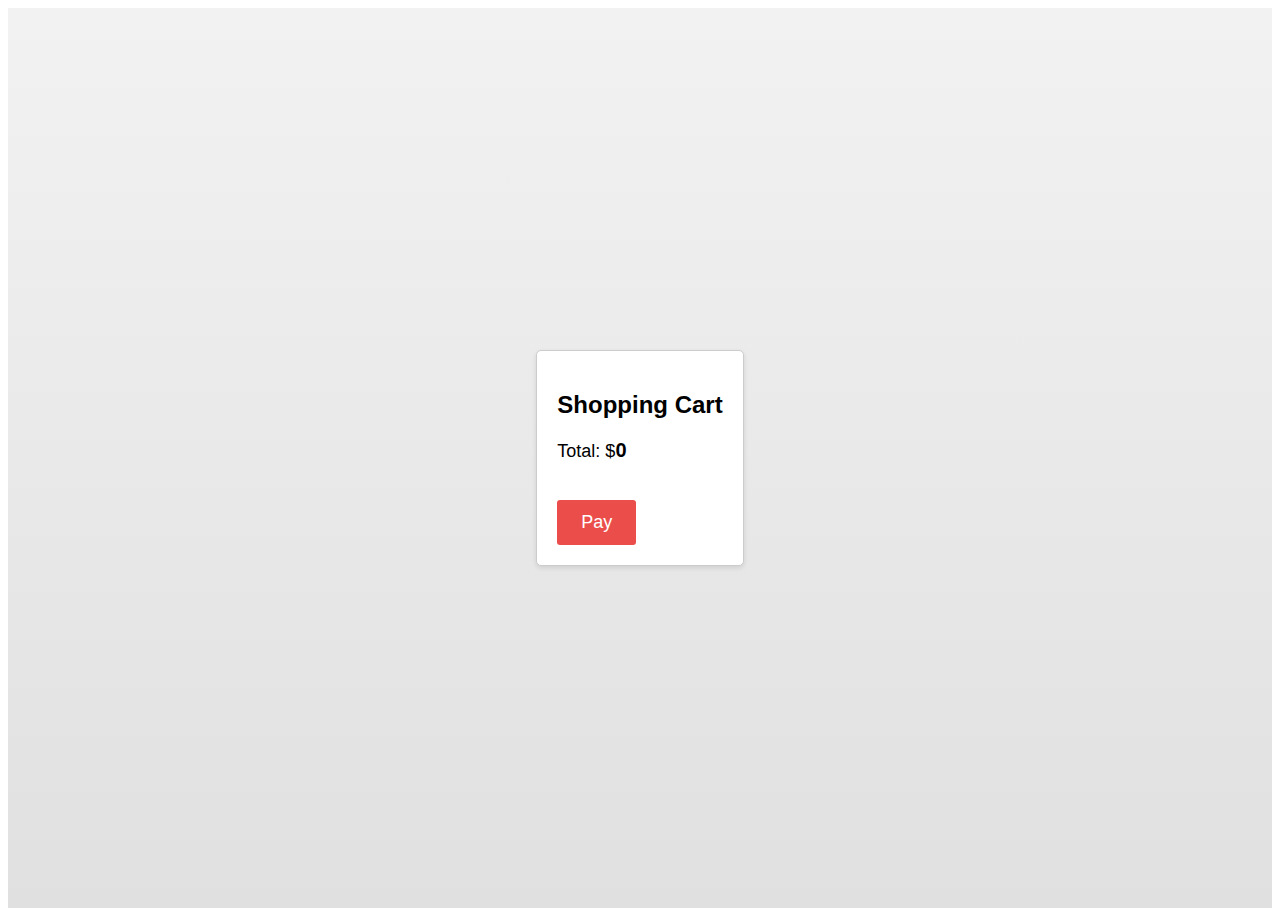
<file: ASM2-Cô Hạnh/cart.html>
<!DOCTYPE html>
<html lang="en">
<head>
    <meta charset="UTF-8">
    <meta name="viewport" content="width=device-width, initial-scale=1.0">
    <title>Shopping cart</title>
    <link rel="stylesheet" href="cart.css">
</head>
<body>
    <div class="money"> 
        <!-- -- b3 -->  
        <div class="money-cart">
            <h2>Shopping Cart</h2>
            <ul id="cart-items"></ul>
            <p>Total: $<span id="total-price">0</span></p> <!-- Added default total price -->
            <button class="btnmoney" id="checkout-btn">Pay</button>
        </div>
    </div>
    <script src="cart.js"></script>
    <!-- B3 -->
</body>
</html>
</file>
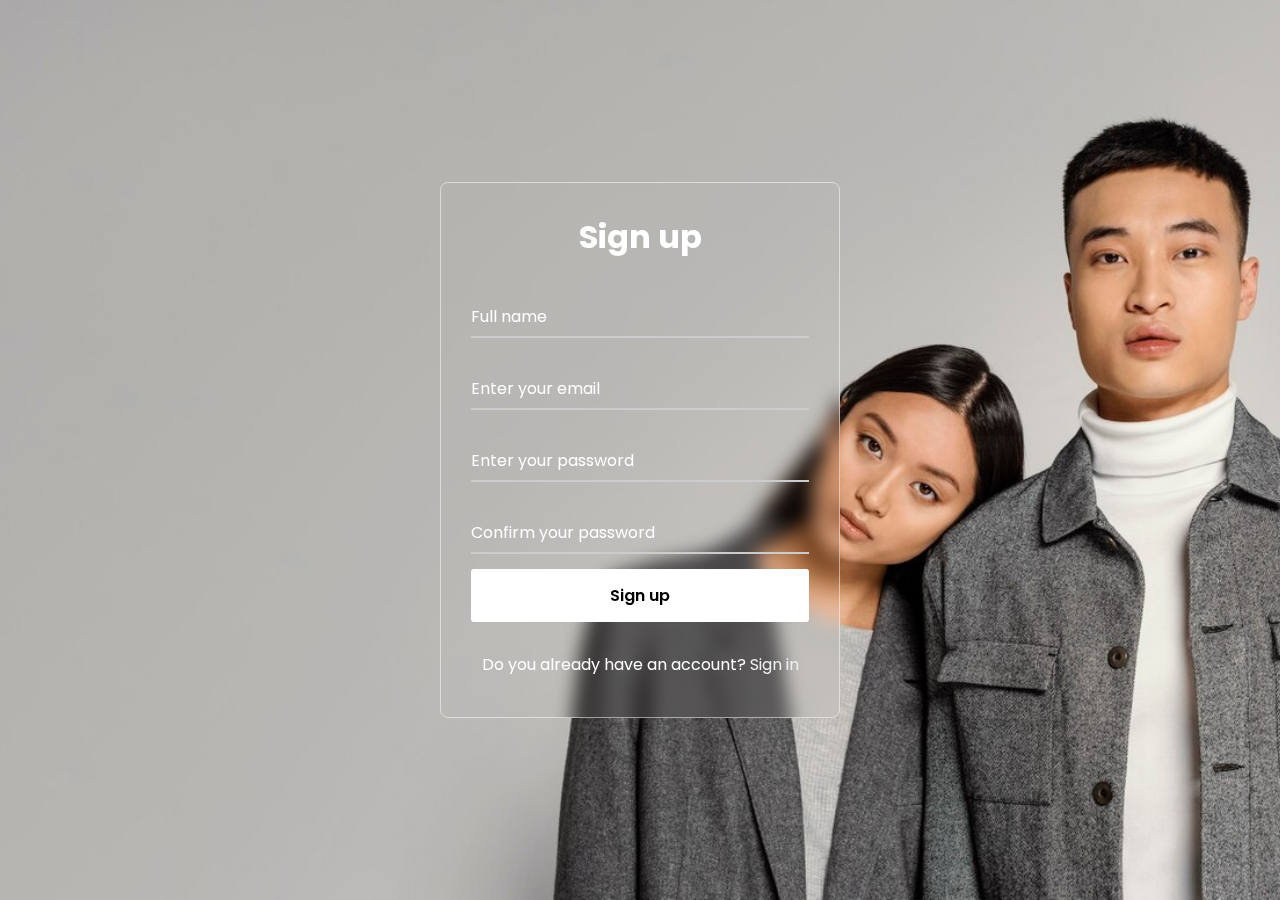
<file: ASM2-Cô Hạnh/signup.html>
<!DOCTYPE html>
<html lang="en">
<head>
    <meta charset="UTF-8">
    <meta name="viewport" content="width=device-width, initial-scale=1.0">
    <title>Sign up</title>
    <link rel="stylesheet" href="signup.css">
</head>
<body>
    <div class="wrapper">
        <form action="#">
          <h2> Sign up </h2>
          <div class="input-field">
            <input type="fullname" required id="input-signup-name">
            <label>Full name</label>
          </div>
            <div class="input-field">
            <input type="text" required id = "input-signup-email">
            <label>Enter your email</label >
          </div>
          <div class="input-field">
            <input type="password" required id = "input-signup-password">
            <label>Enter your password</label>
          </div>
          <div class="input-field">
            <input type="password" required id = "input-signup-confirm-password">
            <label>Confirm your password</label>
          </div>
          <button type="submit" class="signup__signInButton">Sign up</button>
          <div class="register">
            <p> Do you already have an account? <a href="signin.html"> Sign in </a></p>
          </div>
        </form>
    </div>

    <script src="signup.js"></script>
</body>
</html>
</file>
<file: ASM2-Cô Hạnh/cart.css>
.money {
    display: flex;
    justify-content: center;
    align-items: center;
    height: 100vh;
    font-family: Arial, sans-serif;
    background: linear-gradient(to bottom, #f2f2f2, #e0e0e0);
}

.money-cart {
    border: 1px solid #ccc;
    margin: 0 auto;
    padding: 20px;
    max-width: 400px;
    border-radius: 5px;
    box-shadow: 0 2px 5px rgba(0, 0, 0, 0.1);
    background-color: #fff;
}

.money-cart h2 {
    font-size: 24px;
    margin-bottom: 20px;
}

.money-cart ul {
    list-style-type: none;
    padding: 0;
}

.money-cart p {
    font-size: 18px;
    margin-top: 10px;
}

.money-cart #total-price {
    font-weight: bold;
    font-size: 20px;
}

.money-cart .input-money {
    width: 100%;
    padding: 10px;
    font-size: 16px;
    border: 1px solid #ccc;
    border-radius: 3px;
    margin-bottom: 10px;
}

.money-cart .btnmoney {
    background-color: #eb4d4b;
    color: white;
    border: none;
    padding: 12px 24px;
    text-align: center;
    text-decoration: none;
    display: inline-block;
    font-size: 18px;
    margin-top: 20px;
    cursor: pointer;
    border-radius: 3px;
    transition: background-color 0.3s ease;
}

.money-cart .btnmoney:hover {
    background-color: #130f40;
}
</file>
<file: ASM2-Cô Hạnh/signup.css>
@import url('https://fonts.googleapis.com/css2?family=Poppins:ital,wght@0,100;0,300;0,400;0,500;0,600;1,100;1,300&display=swap');
* {
    margin: 0;
    padding: 0;
    box-sizing: border-box;
    font-family: 'Poppins', sans-serif;
}
body {
    display: flex;
    justify-content: center;
    align-items: center;
    min-height: 100vh;
    width: 100%;
    padding: 0 10px;
}

body::before {
    content: "";
    position: absolute;
    width: 100%;
    height: 100%;
    background: url("image/bg.jpg"), #000;
    background-position: center;
    background-size: cover;
  }
  .wrapper {
    width: 400px;
    border-radius: 8px;
    padding: 30px;
    text-align: center;
    border: 1px solid rgba(255, 255, 255, 0.5);
    backdrop-filter: blur(9px);
    -webkit-backdrop-filter: blur(9px);
  }
  form {
    display: flex;
    flex-direction: column;
  }
  h2 {
    font-size: 2rem;
    margin-bottom: 20px;
    color: #fff;
  }
  .input-field {
    position: relative;
    border-bottom: 2px solid #ccc;
    margin: 15px 0;
  }
  .input-field label {
    position: absolute;
    top: 50%;
    left: 0;
    transform: translateY(-50%);
    color: #fff;
    font-size: 16px;
    pointer-events: none;
    transition: 0.15s ease;
  }
  .input-field input {
    width: 100%;
    height: 40px;
    background: transparent;
    border: none;
    outline: none;
    font-size: 16px;
    color: #fff;
  }
  .input-field input:focus~label,
  .input-field input:valid~label {
    font-size: 0.8rem;
    top: 10px;
    transform: translateY(-120%);
  }
  .forget {
    display: flex;
    align-items: center;
    justify-content: space-between;
    margin: 25px 0 35px 0;
    color: #fff;
  }
  #remember {
    accent-color: #fff;
  }
  .forget label {
    display: flex;
    align-items: center;
  }
  .forget label p {
    margin-left: 8px;
  }
  .wrapper a {
    color: #efefef;
    text-decoration: none;
  }
  .wrapper a:hover {
    text-decoration: underline;
  }
  button {
    background: #fff;
    color: #000;
    font-weight: 600;
    border: none;
    padding: 12px 20px;
    cursor: pointer;
    border-radius: 3px;
    font-size: 16px;
    border: 2px solid transparent;
    transition: 0.3s ease;
  }
  button:hover {
    color: #fff;
    border-color: #fff;
    background: rgba(255, 255, 255, 0.15);
  }
  .register {
    text-align: center;
    margin-top: 30px;
    color: #fff;
    padding-bottom: 10px;
  }
</file>
